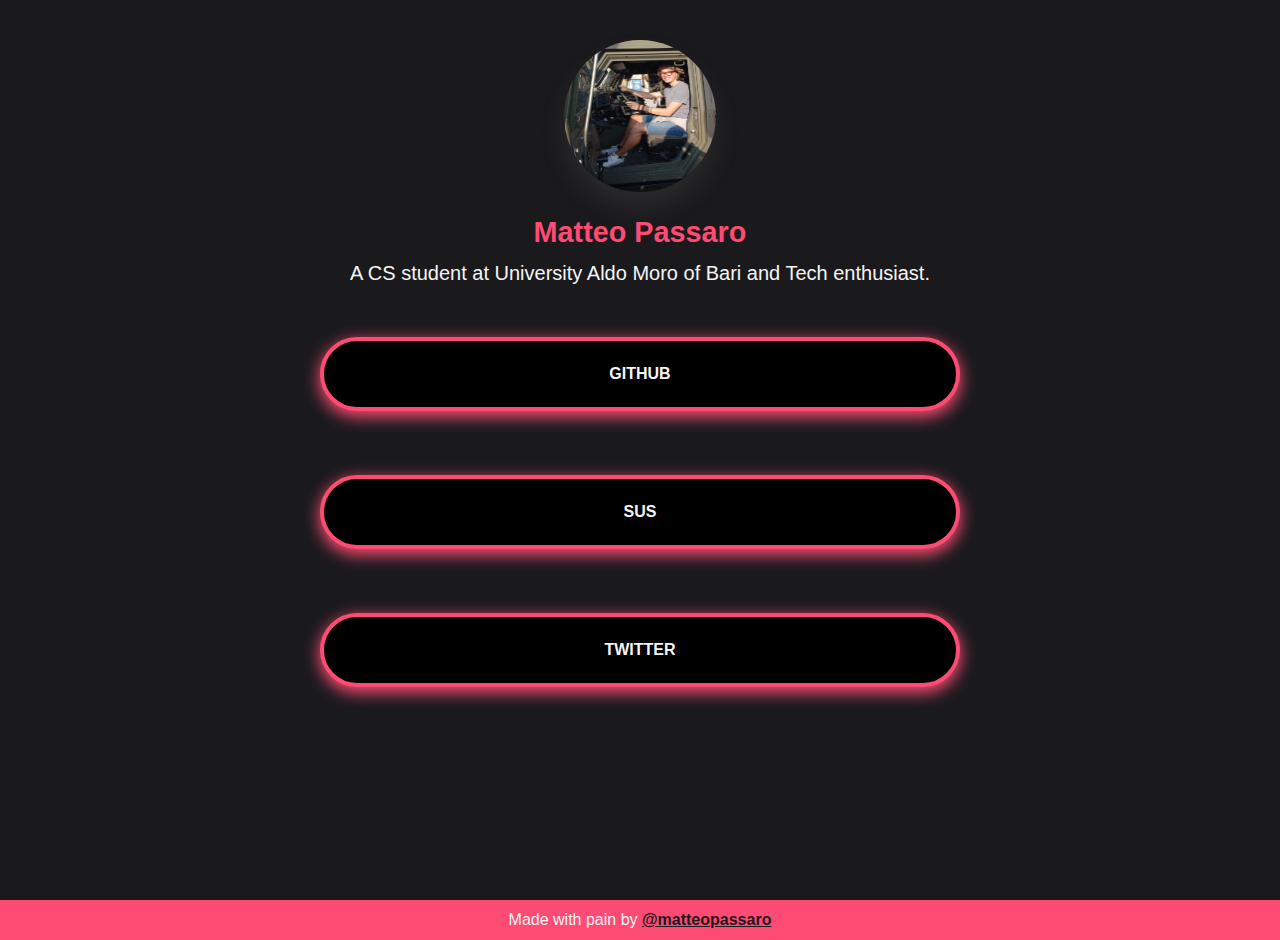
<file: index.html>
<!DOCTYPE html>
<html lang="en-US">
  <head>
  <!-- Google tag (gtag.js) -->
  <script async src="https://www.googletagmanager.com/gtag/js?id=G-NVBJ3G00R4"></script>
  <script>
    window.dataLayer = window.dataLayer || [];
    function gtag(){dataLayer.push(arguments);}
    gtag('js', new Date());

    gtag('config', 'G-NVBJ3G00R4');
  </script>
    <meta charset="UTF-8">
    <meta http-equiv="X-UA-Compatible" content="IE=edge">
    <meta name="viewport" content="width=device-width, initial-scale=1.0, maximum-scale=1.0, user-scalable=0">
    <link rel="stylesheet" href="style/newStyle.css"> 
    <script src="js\script.js"></script>
    <link rel="icon" type="image/x-icon" href="favicon.ico">
    <title>Matteo Passaro | CS Student and Tech Enthusiast</title>
  </head>
  <body>
    <div id="page-container">
      <div id="content-wrap">
        <div class="photoContainer">
          <img src="logo.jpg" class="profilePic">
        </div>
        <div class="nameBio">
          <h1 class="nameTitle">Matteo Passaro</h1>
          <p class="bio">A CS student at University Aldo Moro of Bari and Tech enthusiast.</p>
        </div>
        <div class="buttons">
          <button class="github" onClick="github()">GITHUB</button>
          <button class="blog" onclick="sus()">SUS</button>
          <button class="ble" onclick="twitter()">Twitter</button>
        </div>
        <div class="container">
          <div class="card card1" onclick="aboutme()">
            <img src="mare.jpg" alt="gatto">
            <div class="intro">
              <h1>About Me</h1>
              <p class="cardText">Click come on</p>
            </div>
          </div>
          <div class="card card2">
            <img src="gatto.jpeg" alt="gatto">
            <div class="intro">
              <h1>Gatto</h1>
              <p class="cardText">PLRZZZZZZ</p>
            </div>
          </div>
          <div class="card card3">
            <img src="gatto.jpeg" alt="gatto">
            <div class="intro">
              <h1>Gatto</h1>
              <p class="cardText">PLRZZZZZZ</p>
            </div>
          </div>
        </div>
      </div>
      <footer id="footer">
        <p class="footer-text">Made with pain by <a class="tag" href="https://github.com/matteopassaro"> @matteopassaro</a></p>
      </footer>
    </div>
    
  </body>
</html>
</file>
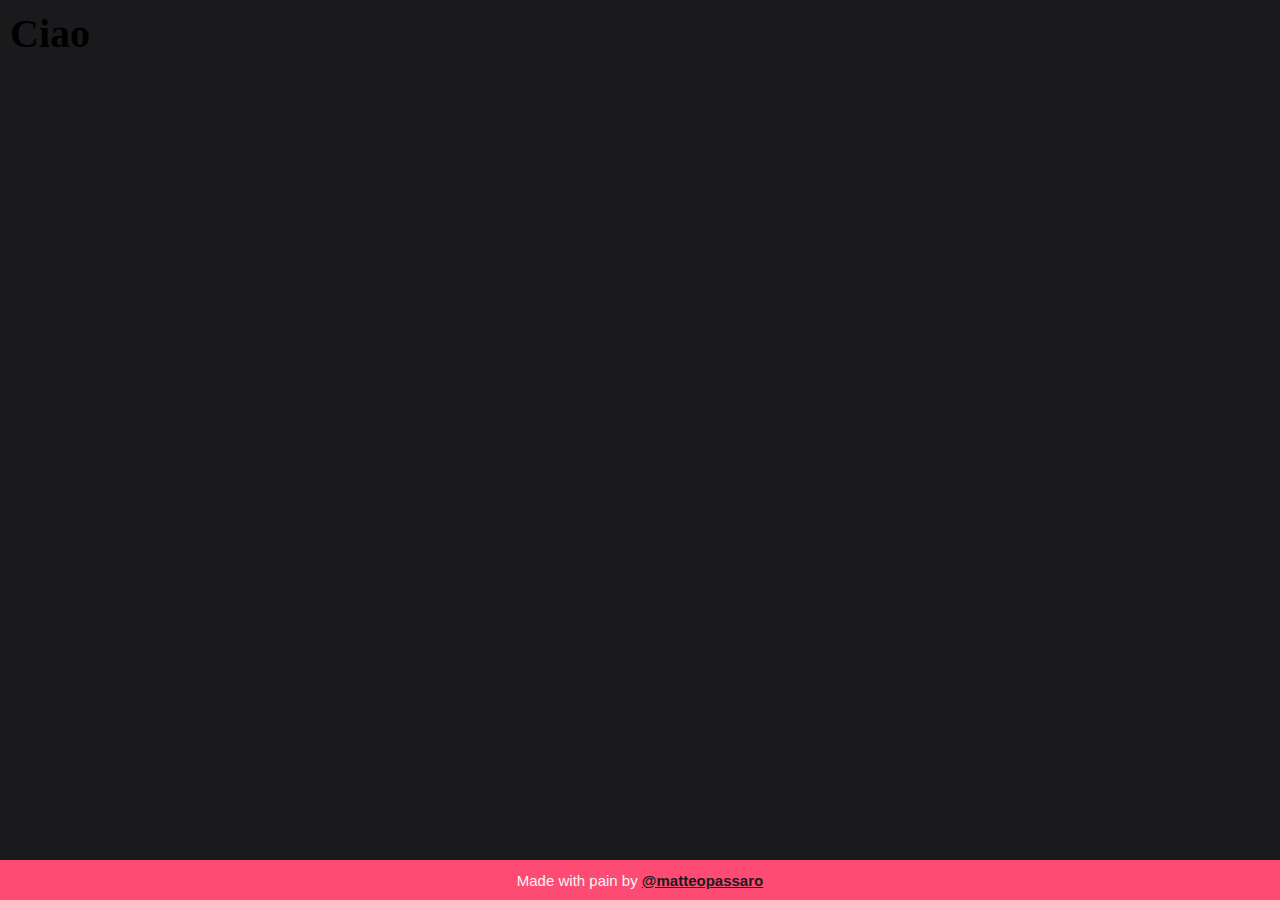
<file: aboutme.html>
<!DOCTYPE html>
<html lang="en-US">
  <head>
  <!-- Google tag (gtag.js) -->
  <script async src="https://www.googletagmanager.com/gtag/js?id=G-NVBJ3G00R4"></script>
  <script>
    window.dataLayer = window.dataLayer || [];
    function gtag(){dataLayer.push(arguments);}
    gtag('js', new Date());

    gtag('config', 'G-NVBJ3G00R4');
  </script>
    <meta charset="UTF-8">
    <meta http-equiv="X-UA-Compatible" content="IE=edge">
    <meta name="viewport" content="width=device-width, initial-scale=1.0, maximum-scale=1.0, user-scalable=0">
    <link rel="stylesheet" href="style/style.css"> 
    <link rel="icon" type="image/x-icon" href="favicon.ico">
    <title>About Me</title>
  </head>
  <body>
    <h1>Ciao</h1>

    <div class="footer">
      <p class="footer-text">Made with pain by <a class="tag" href="https://github.com/matteopassaro"> @matteopassaro</a></p>
    </div>
  </body>
</html>
</file>
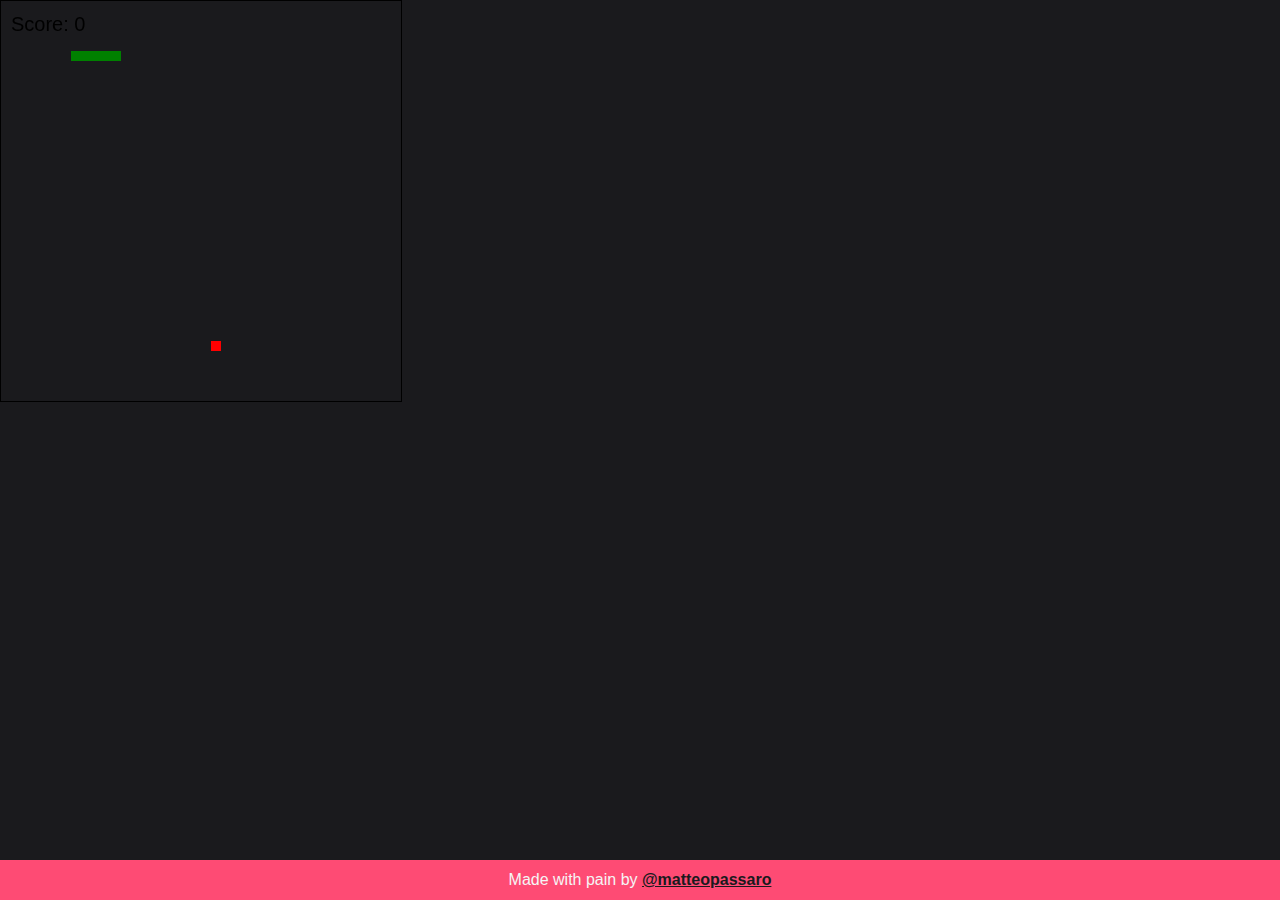
<file: snake.html>
<!DOCTYPE html>
<html>
<head>
  <meta charset="UTF-8">
  <title>Snake Game</title>
  <style>
    /* Styling for the game canvas */
    #canvas {
      border: 1px solid black;
    }
  </style>
  <link rel="stylesheet" href="snake.css"> 
</head>
<body>
<div id="page-container">
    <div id="content-wrap">
        <canvas id="canvas" width="400" height="400"></canvas>
        <script src="game.js"></script>
    </div>
    <footer id="footer">
        <p class="footer-text">Made with pain by <a class="tag" href="https://github.com/matteopassaro"> @matteopassaro</a></p>
      </footer>
</div>
  
</body>
</html>
</file>
<file: style/newStyle.css>
html {
    scroll-behavior: smooth;
  }

*{
    margin: 0px;
    padding: 0px;
  }

#page-container {
    position: relative;
    min-height: 100vh;   
}

#content-wrap {
    padding-bottom: 2.5rem;
}


/*---------------------------------------------------------*/

.container {
    display: none;        /*POI VEDIAMO SE ELIMINARE LE DIV*/
  }

/*---------------------------------------------------------*/

.icon::before {
    display: inline-block;
    text-rendering: auto;
    -webkit-font-smoothing: antialiased;
}

body {
    background: #1A1A1D;
  }


.photoContainer {
    display: flex;
    justify-content: center;
    margin-top: 2.5rem;
  }

.profilePic {
    height: 9.5rem;
    width: 9.5rem;
    border-radius: 50%;
    box-shadow: 0rem 1rem 1.5rem 0rem rgba(116, 110, 110, 0.185) ;
}

.nameBio {
    display: flex;
    justify-content: center;
    text-align: center;
    flex-flow: column wrap;
    margin: 2rem;
    margin-top: 1.5rem;
    color:antiquewhite
  }

.bio {
    margin-top: 0.8rem;
    font-family: Arial, Helvetica, sans-serif;
    font-size: 1.25rem;
    color: whitesmoke;
    margin-bottom: 1.25rem;
  }

 .nameTitle {
    font-size: 1.8rem;
    color: #FE4B74;
    font-family: Arial, Helvetica, sans-serif;
  }

/*++ FOOTER DESIGN STARTS HERE ++*/

#footer {
    display: flex;
    justify-content: center;
    flex-direction: column;
    text-align: center;
    background-color: #FE4B74;
    width: 100%;
    height: 2.5rem;
    position: absolute;
    bottom: 0;
}

.footer-text {
    font-family: Arial, Helvetica, sans-serif;
    font-size: 1rem;
    font-weight: 500;
    color: whitesmoke;
    
  }
  
.tag {
    font-weight: 550;
    color: #1A1A1D;
  }

/*++ FOOTER DESIGN ENDS HERE ++*/

.buttons {
    display: flex;
    flex-flow: column wrap;
    justify-content: center;
    width: 80%;
    height: 100%;
    margin: auto;
    margin-bottom: 1rem;
  }

.github {
    width: 100%; 
    margin-bottom: 3rem; 
    padding: 1.5rem 4rem; 
    border: 0.3rem solid #FE4B74;
    border-radius: 3rem;
    font-family: Arial, Helvetica, sans-serif;
    font-size: 1rem;
    font-weight: 600;
    background-color: black;
    color: whitesmoke;
    box-shadow: 0rem 0.3rem 1rem .06rem #FE4B74;
    text-transform: uppercase;
    transition: .3s;
  }

  .github:active {
    transform: scale(0.9);
  }

  .github:hover {
    cursor: pointer;
  }
  
.blog {
    width: 100%; 
    margin-bottom: 3rem; 
    padding: 1.5rem 4rem; 
    border: 0.3rem solid #FE4B74;
    border-radius: 3rem;
    font-family: Arial, Helvetica, sans-serif;
    font-size: 1rem;
    font-weight: 600;
    background-color: black;
    color: whitesmoke;
    box-shadow: 0rem 0.3rem 1rem .06rem #FE4B74;
    text-transform: uppercase;
    transition: .3s;
}

.blog:active {
    transform: scale(0.9);
  }

.blog:hover {
  cursor: pointer;
}

.ble {
    width: 100%; 
    margin-bottom: 0rem; 
    padding: 1.5rem 4rem; 
    border: 0.3rem solid #FE4B74;
    border-radius: 3rem;
    font-family: Arial, Helvetica, sans-serif;
    font-size: 1rem;
    font-weight: 600;
    background-color: black;
    color: whitesmoke;
    box-shadow: 0rem 0.3rem 1rem .06rem #FE4B74;
    text-transform: uppercase;
    transition: .3s;
}

.ble:active {
    transform: scale(0.9);
  }

.ble:hover {
    cursor: pointer;
  }

@media screen and (max-width: 480px) {
    .buttons {
        display: flex;
        flex-flow: column wrap;
        justify-content: center;
        width: 80%;
        height: 100%;
        margin: auto;
        margin-bottom: 5rem;
      }
}

@media screen and (min-width: 1200px){
  .buttons {
    width: 50%;
  }

  .github {
    margin-bottom: 4rem;
  }

  .blog {
    margin-bottom: 4rem;
  }
  
}
</file>
<file: style/style.css>
html {
    scroll-behavior: smooth;
  }

*{
  margin: 0px;
  padding: 0px;
}

.icon::before {
  display: inline-block;
  text-rendering: auto;
  -webkit-font-smoothing: antialiased;
}

.photoContainer {
  display: none;
}

.nameBio {
  display: none;
}

.buttons {
  display: none;
}

img {
  height: 500px;
  width: 350px;
  border-radius: 3px;
  transition: .5s;
}


body {
  background: #1A1A1D;
}

.container {
  display: flex;
  justify-content: center;
  height: 100vh;
  transform: scale(0.8);
  align-items: center;
} 

.card {
  height: 500px;
  margin: 50px;
  box-shadow: 5px 5px 20px black;
  overflow: hidden;
}


h1 {
  margin: 10px;
  font-size: 40px;
}

.cardText {
  font-size: 20px;
  margin: 20px;
  visibility: hidden;
  opacity: 0;
}

.intro {
  height: 70px;
  width: 350px;
  padding: 6px;
  box-sizing: border-box;
  position: absolute;
  background: rgb(27, 27, 27, .5);
  color:white;
  bottom: 130px;
  transition: .5s;
}

.card:hover {
  cursor: pointer;
}

.card:hover .intro {
  height: 150px;
  bottom: 130px;
  background-color: black;
}

.card:hover p {
  opacity: 1;
  visibility: visible;
}

.card:hover img {
  transform: scale(1.1);
}


.footer {
  display: flex;
  justify-content: center;
  flex-direction: column;
  margin-top: auto;
  background-color: #FE4B74;
  width: 100%;
  height: 40px;
  text-align: center;
  align-items: center;
  position: absolute;
  bottom: 0;
}


.footer-text {
  font-family: Arial, Helvetica, sans-serif;
  font-size: 15px;
  font-weight: 500;
  color: whitesmoke;
  
}

.tag {
  font-weight: 550;
  color: #1A1A1D;
}

@media screen and (max-width: 1024px){
  .container {
    display: flex;
    flex-direction: column;
    justify-content: center;
    transform: scale(1.0);
    align-items: center;
    height: 100%;
  }

  .footer {
    display: flex;
    justify-content: center;
    flex-direction: column;
    text-align: center;
    margin-top: auto;
    background-color: #FE4B74;
    width: 100%;
    height: 40px;
    position: relative;
    bottom: 0;
  }

  .intro {
    height: 70px;
    width: 350px;
    padding: 6px;
    box-sizing: border-box;
    position: relative;
    background: rgb(27, 27, 27, .5);
    color:white;
    bottom: 14%;
    transition: .5s;
  }
}


@media screen and (max-width:768px){

  body {
    background: #1A1A1D;
  }

  .container {
    display: none;
  }

  .photoContainer {
    display: flex;
    justify-content: center;
    margin-top: 40px;
  }

  .profilePic {
    height: 150px;
    width: 150px;
    border-radius: 50%;
  }

  .nameBio {
    display: flex;
    justify-content: center;
    text-align: center;
    flex-flow: column wrap;
    margin: 30px;
    margin-top: 10px;
    color:antiquewhite
  }

  .bio {
    margin-top: 10px;
    font-family: Arial, Helvetica, sans-serif;
    font-size: 20px;
    color: whitesmoke;
    margin-bottom: 20px;
  }

  .nameTitle {
    font-size: 30px;
    color: #FE4B74;
    font-family: Arial, Helvetica, sans-serif;
  }

  .buttons {
    display: flex;
    flex-flow: column;
    justify-content: center;
    width: 80%;
    height: 100%;
    margin: auto;
  }

  .github {
    margin: auto;
    width: 100%;
    margin-top: 50px;
    margin-bottom: 60px;
    padding: 15px 30px;
    border: 5px solid #FE4B74;
    border-radius: 50px;
    font-family: Arial, Helvetica, sans-serif;
    font-size: 15px;
    font-weight: 400;
    background-color: black;
    color: whitesmoke;
    box-shadow: 0px 5px 15px 0.1px #FE4B74;
    text-transform: uppercase;

  }

  .github:active {
    transform: scale(0.9);
  }


  .blog {
    margin: auto;
    width: 100%;
    margin-top: 0;
    margin-bottom: 60px;
    padding: 15px 30px;
    border: 5px solid #FE4B74;
    border-radius: 50px;
    font-family: Arial, Helvetica, sans-serif;
    font-size: 15px;
    font-weight: 400;
    background-color: black;
    color: whitesmoke;
    box-shadow: 0px 5px 15px 0.1px #FE4B74;
    text-transform: uppercase;
  }

  .blog:active {
    transform: scale(0.9);
  }

  .ble {
    margin: auto;
    margin-top: 0;
    margin-bottom: 60px;
    padding: 15px 30px;
    border: 5px solid #FE4B74;
    border-radius: 50px;
    font-family: Arial, Helvetica, sans-serif;
    font-size: 15px;
    font-weight: 400;
    background-color: black;
    color: whitesmoke;
    box-shadow: 0px 5px 15px 0.1px #FE4B74;
    text-transform: uppercase;
    width: 100%;
  }

  .ble:active {
    transform: scale(0.9);
  }

  .footer {

    display: flex;
    justify-content: center;
    flex-direction: column;
    text-align: center;
    margin-top: auto;
    background-color: #FE4B74;
    width: 100%;
    height: 40px;
    position: absolute;
    bottom: 0;
  }

}


@media screen and (max-width: 480px){
  .container {
    display: none;
  }

  .photoContainer {
    display: flex;
    justify-content: center;
    margin-top: 40px;
    
  }

  .profilePic {
    height: 150px;
    width: 150px;
    border-radius: 50%;
  }

  .nameBio {
    display: flex;
    justify-content: center;
    text-align: center;
    flex-flow: column wrap;
    margin: 30px;
    margin-top: 10px;
    color:antiquewhite
  }

  .bio {
    margin-top: 10px;
    font-family: Arial, Helvetica, sans-serif;
    font-size: 20px;
    color: whitesmoke;
    margin-bottom: 15px;
  }

  .nameTitle {
    font-size: 30px;
    color: #FE4B74;
    font-family: Arial, Helvetica, sans-serif;
  }

  .buttons {
    display: flex;
    flex-flow: column;
    justify-content: center;
    margin: auto;
    width: 80%;
    height: 100%;
  }

  .github {
    margin: auto;
    width: 100%;
    margin-top: 20px;
    margin-bottom: 60px;
    padding: 15px 30px;
    border: 5px solid #FE4B74;
    border-radius: 50px;
    font-family: Arial, Helvetica, sans-serif;
    font-size: 15px;
    font-weight: 400;
    background-color: black;
    color: whitesmoke;
    box-shadow: 0px 5px 15px 0.1px #FE4B74;
    text-transform: uppercase;

  }

  .github:active {
    transform: scale(0.9);
  }


  .blog {
    margin: auto;
    width: 100%;
    margin-top: 0;
    margin-bottom: 60px;
    padding: 15px 30px;
    border: 5px solid #FE4B74;
    border-radius: 50px;
    font-family: Arial, Helvetica, sans-serif;
    font-size: 15px;
    font-weight: 400;
    background-color: black;
    color: whitesmoke;
    box-shadow: 0px 5px 15px 0.1px #FE4B74;
    text-transform: uppercase;
  }

  .ble {
    margin: auto;
    margin-top: 0;
    margin-bottom: 20px;
    padding: 15px 30px;
    border: 5px solid #FE4B74;
    border-radius: 50px;
    font-family: Arial, Helvetica, sans-serif;
    font-size: 15px;
    font-weight: 400;
    background-color: black;
    color: whitesmoke;
    box-shadow: 0px 5px 15px 0.1px #FE4B74;
    text-transform: uppercase;
    width: 100%;
  }

  .footer {

    display: flex;
    justify-content: center;
    flex-direction: column;
    margin-top: auto;
    background-color: #FE4B74;
    width: 100%;
    height: 40px;
    text-align: center;
    align-items: center;
    position: absolute;
    bottom: 0;
    top: 100%;
  }
}

@media screen and (max-width: 380px){
  .buttons {
    display: flex;
    flex-flow: column;
    justify-content: center;
    margin: auto;
    width: 80%;
    height: 100%;
  }
  
  .footer {

    display: flex;
    justify-content: center;
    flex-direction: column;
    text-align: center;
    margin-top: auto;
    background-color: #FE4B74;
    width: 100%;
    height: 40px;
    position: relative;
    bottom: 0;
    margin-top: auto;
    top: 100%;
  }
}
</file>
<file: snake.css>
*{
    margin: 0px;
    padding: 0px;
  }

#page-container {
    position: relative;
    min-height: 100vh;   
}

#content-wrap {
    padding-bottom: 2.5rem;
}

body {
    background: #1A1A1D;
  }

  #footer {
    display: flex;
    justify-content: center;
    flex-direction: column;
    text-align: center;
    background-color: #FE4B74;
    width: 100%;
    height: 2.5rem;
    position: absolute;
    bottom: 0;
}

.footer-text {
    font-family: Arial, Helvetica, sans-serif;
    font-size: 1rem;
    font-weight: 500;
    color: whitesmoke;
    
  }
  
.tag {
    font-weight: 550;
    color: #1A1A1D;
  }

  @media screen and (max-width: 480px) {
    .buttons {
        display: flex;
        flex-flow: column wrap;
        justify-content: center;
        width: 80%;
        height: 100%;
        margin: auto;
        margin-bottom: 5rem;
      }
}

@media screen and (min-width: 1200px){
  .buttons {
    width: 50%;
  }

  .github {
    margin-bottom: 4rem;
  }

  .blog {
    margin-bottom: 4rem;
  }
  
}
</file>
